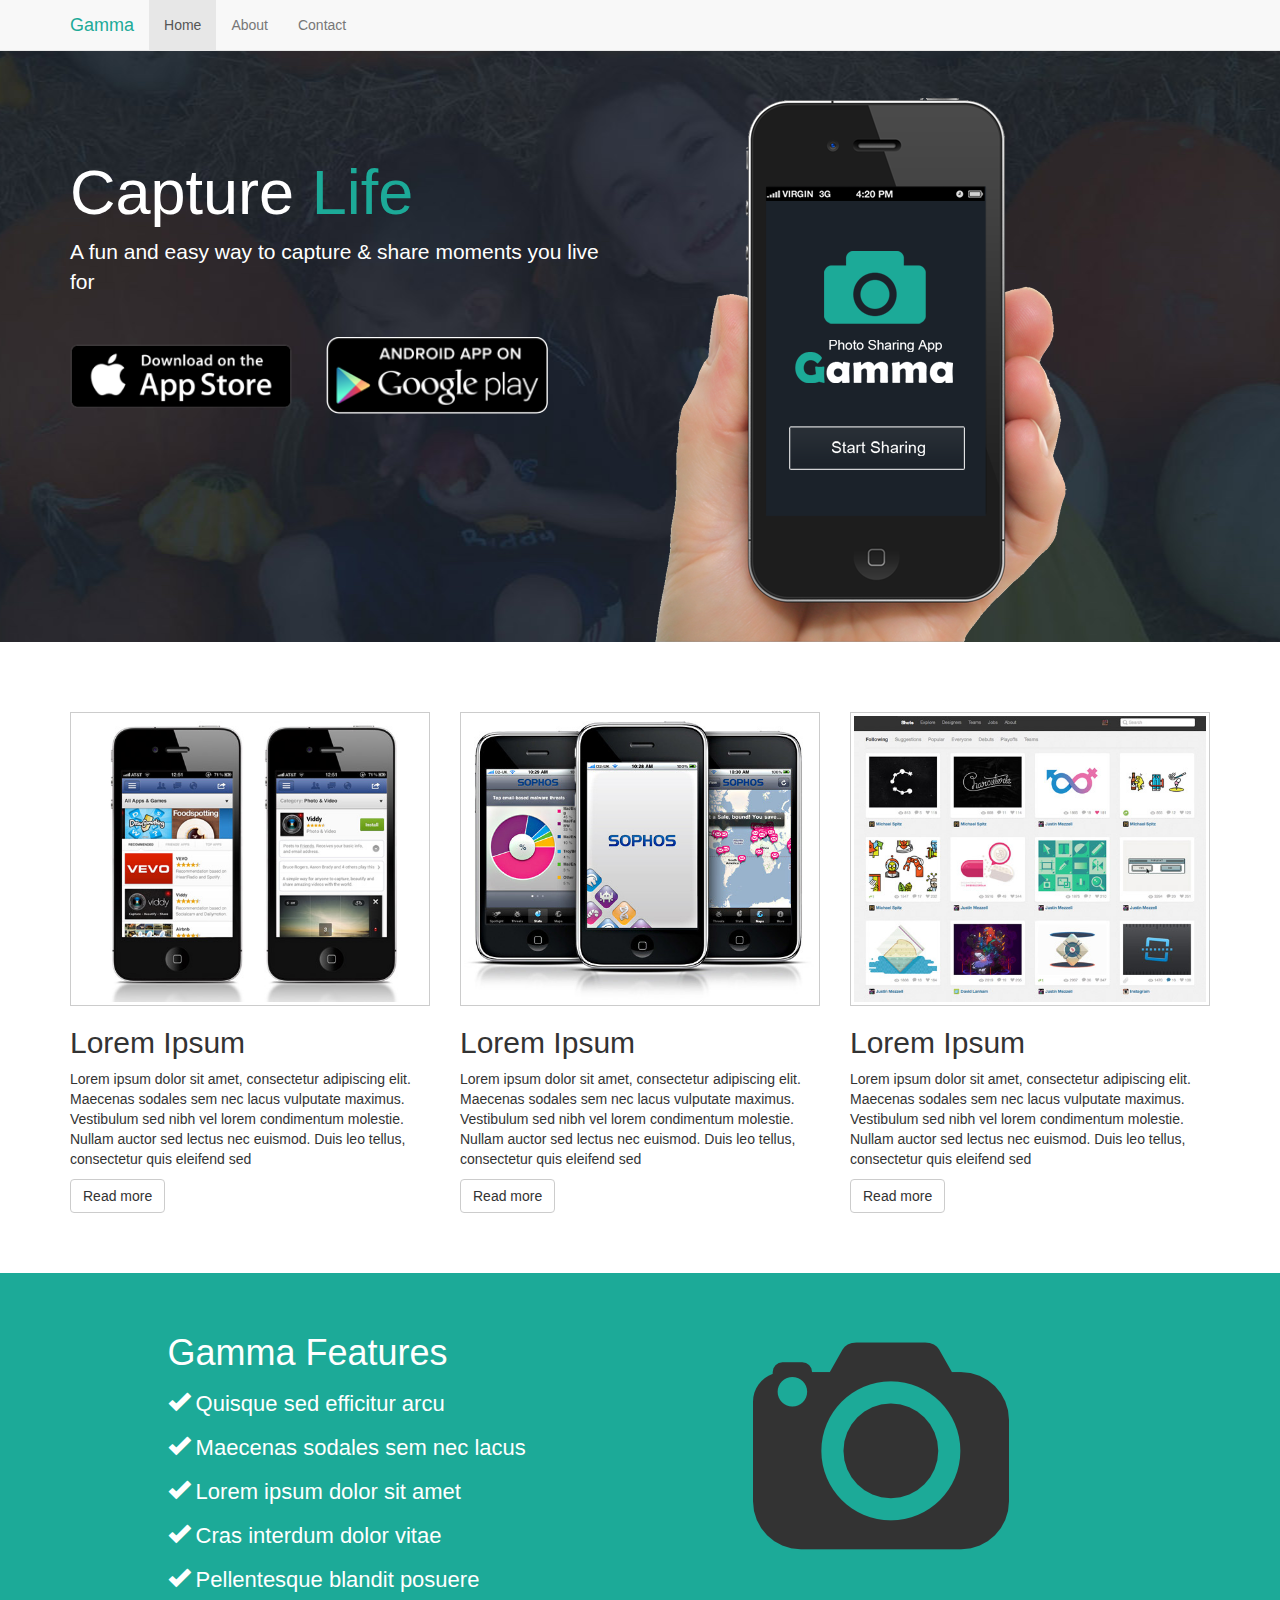
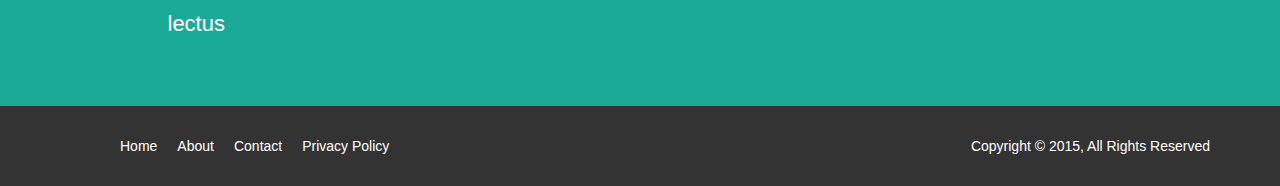
<file: index.html>
<!DOCTYPE html>
<html lang="en">
  <head>
    <meta charset="utf-8">
    <meta http-equiv="X-UA-Compatible" content="IE=edge">
    <meta name="viewport" content="width=device-width, initial-scale=1">
    <!-- The above 3 meta tags *must* come first in the head; any other head content must come *after* these tags -->


    <title>Gamma photo sharing app</title>

    <!-- Bootstrap core CSS -->
    <link href="css/bootstrap.css" rel="stylesheet">

    <!-- Custom styles for this template -->
    <link href="css/style.css" rel="stylesheet">
  </head>

  <body>

    <nav class="navbar navbar-default navbar-fixed-top">
      <div class="container">
        <div class="navbar-header">
          <button type="button" class="navbar-toggle collapsed" data-toggle="collapse" data-target="#navbar" aria-expanded="false" aria-controls="navbar">
            <span class="sr-only">Toggle navigation</span>
            <span class="icon-bar"></span>
            <span class="icon-bar"></span>
            <span class="icon-bar"></span>
          </button>
          <a class="navbar-brand em-text" href="#">Gamma</a>
        </div>
        <div id="navbar" class="collapse navbar-collapse">
          <ul class="nav navbar-nav">
            <li class="active"><a href="index.html">Home</a></li>
            <li><a href="about.html">About</a></li>
            <li><a href="contact.html">Contact</a></li>
          </ul>
        </div><!--/.nav-collapse -->
      </div>
    </nav>
	<div class="jumbotron">
		<div class="container">
			<div class="row">
				<div class="col-md-6">
					<h1> Capture <span class="em-text">Life</span></h1>
					<p>A fun and easy way to capture & share moments you live for</p>
					<a href="#"><img class="app-btn" src="img/icon_app_store.png"></a>
					<a href="#"><img class="app-btn" src="img/icon_google_play.png"></a>
				</div>
				<div class="col-md-6">
				<img class= "showcase_img" src="img/site_phone.png">
				</div>
			</div>
	  	</div>
	</div>		
    <section id="middle">
    	<div class="container">
    		<div class="row">
    			<div class="col-md-4">
    				<img src="img/demo1.jpg" class="demo">
    				<h2> Lorem Ipsum</h2>
    				<p>Lorem ipsum dolor sit amet, consectetur adipiscing elit. Maecenas sodales sem nec lacus vulputate maximus. Vestibulum sed nibh vel lorem condimentum molestie. Nullam auctor sed lectus nec euismod. Duis leo tellus, consectetur quis eleifend sed</p>
    				<a href="#" class= "btn btn-default">Read more</a>
    			</div>
     			<div class="col-md-4">
    				<img src="img/demo2.jpg" class="demo">
    				<h2> Lorem Ipsum</h2>
    				<p>Lorem ipsum dolor sit amet, consectetur adipiscing elit. Maecenas sodales sem nec lacus vulputate maximus. Vestibulum sed nibh vel lorem condimentum molestie. Nullam auctor sed lectus nec euismod. Duis leo tellus, consectetur quis eleifend sed</p>
    				<a href="#" class= "btn btn-default">Read more</a>     				
    			</div>
    			<div class="col-md-4">
    				<img src="img/demo3.jpg" class="demo">
    				<h2> Lorem Ipsum</h2>
    				<p>Lorem ipsum dolor sit amet, consectetur adipiscing elit. Maecenas sodales sem nec lacus vulputate maximus. Vestibulum sed nibh vel lorem condimentum molestie. Nullam auctor sed lectus nec euismod. Duis leo tellus, consectetur quis eleifend sed</p>
    				<a href="#" class= "btn btn-default">Read more</a>    				
    			</div>
    		</div>
    	</div>    
    </section>
    <section id="feature">
    	<div class="container">
    		<div class="row">
    			<div class="col-md-4 col-md-offset-1">
    			<h1>Gamma Features</h1>
    			<ul>
    				<li><i class="glyphicon glyphicon-ok"></i> Quisque sed efficitur arcu</li>
    				<li><i class="glyphicon glyphicon-ok"></i> Maecenas sodales sem nec lacus</li>
    				<li><i class="glyphicon glyphicon-ok"></i> Lorem ipsum dolor sit amet</li>
    				<li><i class="glyphicon glyphicon-ok"></i> Cras interdum dolor vitae </li>
    				<li><i class="glyphicon glyphicon-ok"></i> Pellentesque blandit posuere lectus</li>
    			</ul>
    			</div>
    			<div class="col-md-4 col-md-offset-2">
    				<img class="big-logo" src="img/logo.png">
    			</div>
    		</div>
    	</div>    	
    </section>
    <footer>
    	<div class="container">
    		<div class="row">
    			<div class="col-md-6 col-xs-12">
    				<ul>
    					<li><a href="index.html">Home </a></li>
    					<li><a href="about.html">About </a></li>
    					<li><a href="contact.html">Contact </a></li>
    					<li><a href="#">Privacy Policy </a></li>
    				</ul>
    			</div>
    			<div class="col-md-6 col-xs-12">
    				<p>Copyright &copy; 2015, All Rights Reserved</p>
    			</div>
    		</div>
    	</div>
    </footer>
    <!-- Bootstrap core JavaScript
    ================================================== -->
    <!-- Placed at the end of the document so the pages load faster -->
    <script src="https://ajax.googleapis.com/ajax/libs/jquery/1.12.4/jquery.min.js"></script>
    <script>window.jQuery || document.write('<script src="../../assets/js/vendor/jquery.min.js"><\/script>')</script>
    <script src="js/bootstrap.js"></script>
  </body>
</html>
</file>
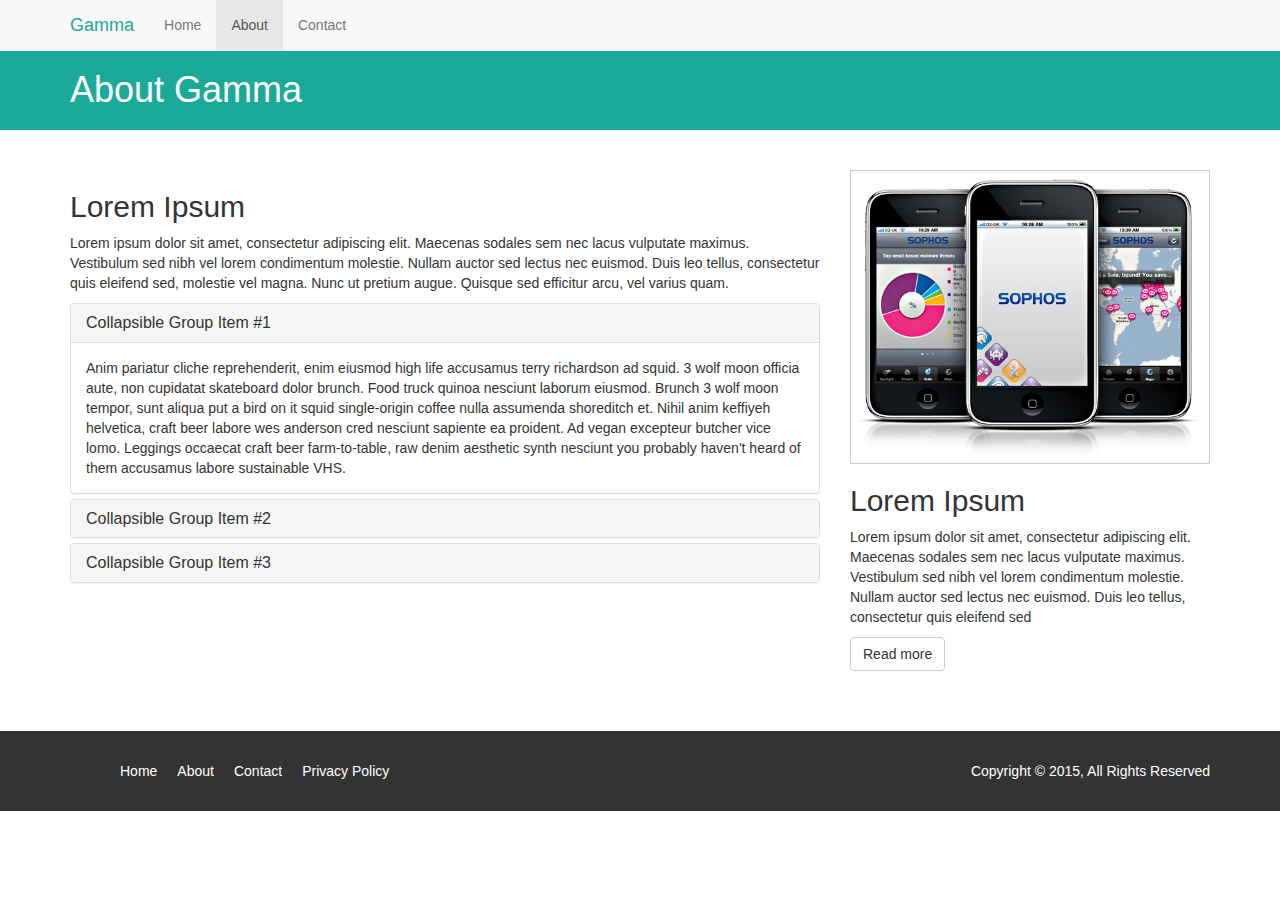
<file: about.html>
<!DOCTYPE html>
<html lang="en">
  <head>
    <meta charset="utf-8">
    <meta http-equiv="X-UA-Compatible" content="IE=edge">
    <meta name="viewport" content="width=device-width, initial-scale=1">
    <!-- The above 3 meta tags *must* come first in the head; any other head content must come *after* these tags -->


    <title>Gamma:About</title>

    <!-- Bootstrap core CSS -->
    <link href="css/bootstrap.css" rel="stylesheet">

    <!-- Custom styles for this template -->
    <link href="css/style.css" rel="stylesheet">
  </head>

  <body>

    <nav class="navbar navbar-default navbar-fixed-top">
      <div class="container">
        <div class="navbar-header">
          <button type="button" class="navbar-toggle collapsed" data-toggle="collapse" data-target="#navbar" aria-expanded="false" aria-controls="navbar">
            <span class="sr-only">Toggle navigation</span>
            <span class="icon-bar"></span>
            <span class="icon-bar"></span>
            <span class="icon-bar"></span>
          </button>
          <a class="navbar-brand em-text" href="#">Gamma</a>
        </div>
        <div id="navbar" class="collapse navbar-collapse">
          <ul class="nav navbar-nav">
            <li><a href="index.html">Home</a></li>
            <li  class="active"><a href="about.html">About</a></li>
            <li><a href="contact.html">Contact</a></li>
          </ul>
        </div><!--/.nav-collapse -->
      </div>
    </nav>
    <section id="title-bar">
        <div class="container">
            <div class="row">
                <div class="col-md-12">
                    <h1>About Gamma</h1>
                </div>
            </div>
        </div>
    </section>		
    <section id="about">
    	<div class="container">
    		<div class="row">
    			<div class="col-md-8">
                    <h2>Lorem Ipsum </h2>
                    <p>Lorem ipsum dolor sit amet, consectetur adipiscing elit. Maecenas sodales sem nec lacus vulputate maximus. Vestibulum sed nibh vel lorem condimentum molestie. Nullam auctor sed lectus nec euismod. Duis leo tellus, consectetur quis eleifend sed, molestie vel magna. Nunc ut pretium augue. Quisque sed efficitur arcu, vel varius quam. </p>
                    <div class="panel-group" id="accordion" role="tablist" aria-multiselectable="true">
                      <div class="panel panel-default">
                        <div class="panel-heading" role="tab" id="headingOne">
                          <h4 class="panel-title">
                            <a role="button" data-toggle="collapse" data-parent="#accordion" href="#collapseOne" aria-expanded="true" aria-controls="collapseOne">
                              Collapsible Group Item #1
                            </a>
                          </h4>
                        </div>
                        <div id="collapseOne" class="panel-collapse collapse in" role="tabpanel" aria-labelledby="headingOne">
                          <div class="panel-body">
                            Anim pariatur cliche reprehenderit, enim eiusmod high life accusamus terry richardson ad squid. 3 wolf moon officia aute, non cupidatat skateboard dolor brunch. Food truck quinoa nesciunt laborum eiusmod. Brunch 3 wolf moon tempor, sunt aliqua put a bird on it squid single-origin coffee nulla assumenda shoreditch et. Nihil anim keffiyeh helvetica, craft beer labore wes anderson cred nesciunt sapiente ea proident. Ad vegan excepteur butcher vice lomo. Leggings occaecat craft beer farm-to-table, raw denim aesthetic synth nesciunt you probably haven't heard of them accusamus labore sustainable VHS.
                          </div>
                        </div>
                      </div>
                      <div class="panel panel-default">
                        <div class="panel-heading" role="tab" id="headingTwo">
                          <h4 class="panel-title">
                            <a class="collapsed" role="button" data-toggle="collapse" data-parent="#accordion" href="#collapseTwo" aria-expanded="false" aria-controls="collapseTwo">
                              Collapsible Group Item #2
                            </a>
                          </h4>
                        </div>
                        <div id="collapseTwo" class="panel-collapse collapse" role="tabpanel" aria-labelledby="headingTwo">
                          <div class="panel-body">
                            Anim pariatur cliche reprehenderit, enim eiusmod high life accusamus terry richardson ad squid. 3 wolf moon officia aute, non cupidatat skateboard dolor brunch. Food truck quinoa nesciunt laborum eiusmod. Brunch 3 wolf moon tempor, sunt aliqua put a bird on it squid single-origin coffee nulla assumenda shoreditch et. Nihil anim keffiyeh helvetica, craft beer labore wes anderson cred nesciunt sapiente ea proident. Ad vegan excepteur butcher vice lomo. Leggings occaecat craft beer farm-to-table, raw denim aesthetic synth nesciunt you probably haven't heard of them accusamus labore sustainable VHS.
                          </div>
                        </div>
                      </div>
                      <div class="panel panel-default">
                        <div class="panel-heading" role="tab" id="headingThree">
                          <h4 class="panel-title">
                            <a class="collapsed" role="button" data-toggle="collapse" data-parent="#accordion" href="#collapseThree" aria-expanded="false" aria-controls="collapseThree">
                              Collapsible Group Item #3
                            </a>
                          </h4>
                        </div>
                        <div id="collapseThree" class="panel-collapse collapse" role="tabpanel" aria-labelledby="headingThree">
                          <div class="panel-body">
                            Anim pariatur cliche reprehenderit, enim eiusmod high life accusamus terry richardson ad squid. 3 wolf moon officia aute, non cupidatat skateboard dolor brunch. Food truck quinoa nesciunt laborum eiusmod. Brunch 3 wolf moon tempor, sunt aliqua put a bird on it squid single-origin coffee nulla assumenda shoreditch et. Nihil anim keffiyeh helvetica, craft beer labore wes anderson cred nesciunt sapiente ea proident. Ad vegan excepteur butcher vice lomo. Leggings occaecat craft beer farm-to-table, raw denim aesthetic synth nesciunt you probably haven't heard of them accusamus labore sustainable VHS.
                          </div>
                        </div>
                      </div>
                    </div>
    			</div>
     			<div class="col-md-4">
    				<img src="img/demo2.jpg" class="demo">
    				<h2> Lorem Ipsum</h2>
    				<p>Lorem ipsum dolor sit amet, consectetur adipiscing elit. Maecenas sodales sem nec lacus vulputate maximus. Vestibulum sed nibh vel lorem condimentum molestie. Nullam auctor sed lectus nec euismod. Duis leo tellus, consectetur quis eleifend sed</p>
    				<a href="#" class= "btn btn-default">Read more</a>     				
    			</div>
    		</div>
    	</div>    
    </section>

    <footer>
    	<div class="container">
    		<div class="row">
    			<div class="col-md-6 col-xs-12">
    				<ul>
    					<li><a href="index.html">Home </a></li>
    					<li><a href="about.html">About </a></li>
    					<li><a href="contact.html">Contact </a></li>
    					<li><a href="#">Privacy Policy </a></li>
    				</ul>
    			</div>
    			<div class="col-md-6 col-xs-12">
    				<p>Copyright &copy; 2015, All Rights Reserved</p>
    			</div>
    		</div>
    	</div>
    </footer>
    <!-- Bootstrap core JavaScript
    ================================================== -->
    <!-- Placed at the end of the document so the pages load faster -->
    <script src="https://ajax.googleapis.com/ajax/libs/jquery/1.12.4/jquery.min.js"></script>
    <script>window.jQuery || document.write('<script src="../../assets/js/vendor/jquery.min.js"><\/script>')</script>
    <script src="js/bootstrap.js"></script>
  </body>
</html>
</file>
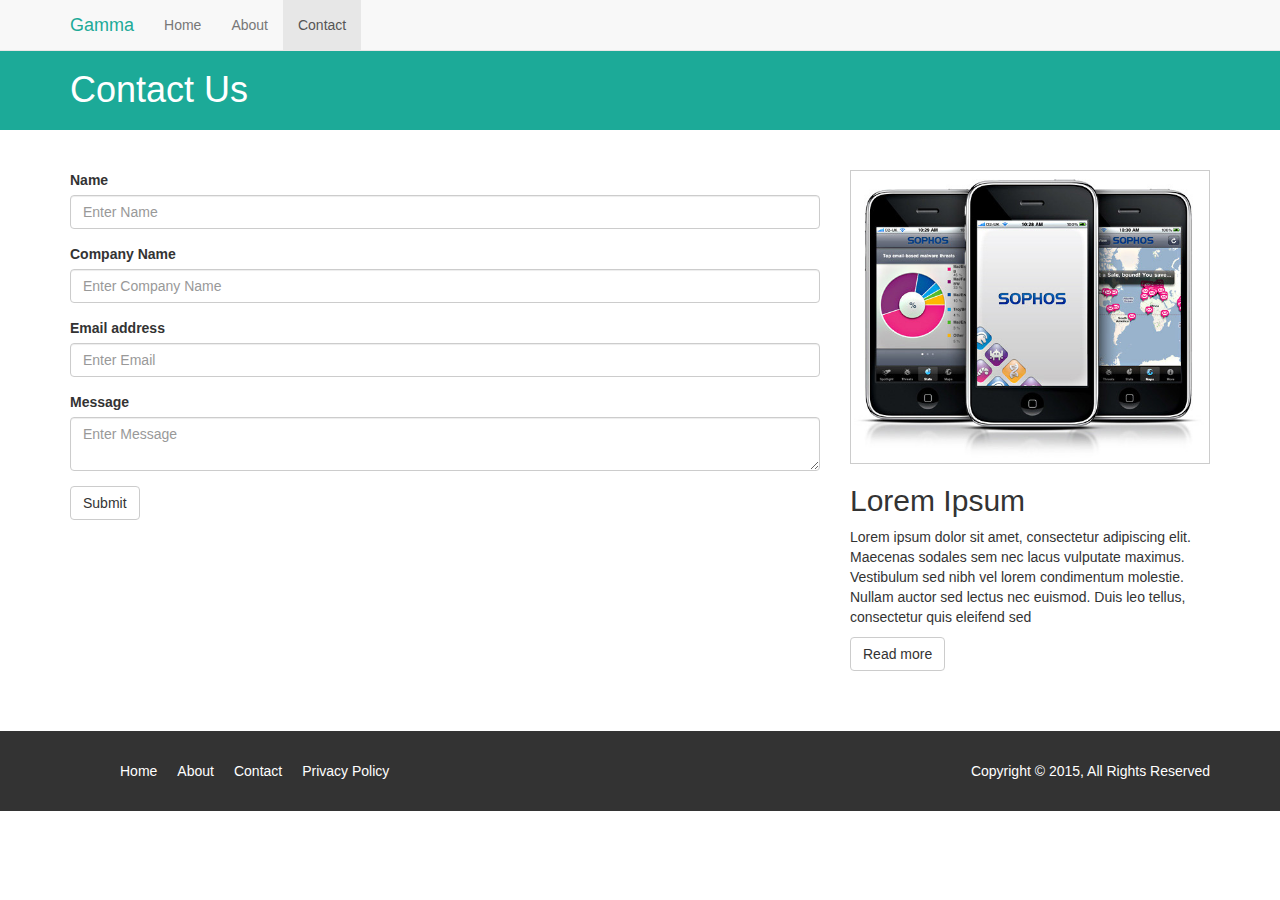
<file: contact.html>
<!DOCTYPE html>
<html lang="en">
  <head>
    <meta charset="utf-8">
    <meta http-equiv="X-UA-Compatible" content="IE=edge">
    <meta name="viewport" content="width=device-width, initial-scale=1">
    <!-- The above 3 meta tags *must* come first in the head; any other head content must come *after* these tags -->


    <title>Gamma:Contact</title>

    <!-- Bootstrap core CSS -->
    <link href="css/bootstrap.css" rel="stylesheet">

    <!-- Custom styles for this template -->
    <link href="css/style.css" rel="stylesheet">
  </head>

  <body>

    <nav class="navbar navbar-default navbar-fixed-top">
      <div class="container">
        <div class="navbar-header">
          <button type="button" class="navbar-toggle collapsed" data-toggle="collapse" data-target="#navbar" aria-expanded="false" aria-controls="navbar">
            <span class="sr-only">Toggle navigation</span>
            <span class="icon-bar"></span>
            <span class="icon-bar"></span>
            <span class="icon-bar"></span>
          </button>
          <a class="navbar-brand em-text" href="#">Gamma</a>
        </div>
        <div id="navbar" class="collapse navbar-collapse">
          <ul class="nav navbar-nav">
            <li><a href="index.html">Home</a></li>
            <li><a href="about.html">About</a></li>
            <li  class="active"><a href="contact.html">Contact</a></li>
          </ul>
        </div><!--/.nav-collapse -->
      </div>
    </nav>
    <section id="title-bar">
        <div class="container">
            <div class="row">
                <div class="col-md-12">
                    <h1>Contact Us</h1>
                </div>
            </div>
        </div>
    </section>		
    <section id="contact">
    	<div class="container">
    		<div class="row">
    			<div class="col-md-8">
            <form>
              <div class="form-group">
                <label>Name</label>
                <input type="text" class="form-control" placeholder="Enter Name">
              </div>
              <div class="form-group">
                <label>Company Name</label>
                <input type="text" class="form-control" placeholder="Enter Company Name">
              </div>
              <div class="form-group">
                <label>Email address</label>
                <input type="email" class="form-control" placeholder="Enter Email">
              </div>
              <div class="form-group">
                <label>Message</label>
                <textarea class="form-control" placeholder="Enter Message"></textarea>
              </div>

              <button type="submit" class="btn btn-default">Submit</button>
            </form>
    			</div>
     			<div class="col-md-4">
    				<img src="img/demo2.jpg" class="demo">
    				<h2> Lorem Ipsum</h2>
    				<p>Lorem ipsum dolor sit amet, consectetur adipiscing elit. Maecenas sodales sem nec lacus vulputate maximus. Vestibulum sed nibh vel lorem condimentum molestie. Nullam auctor sed lectus nec euismod. Duis leo tellus, consectetur quis eleifend sed</p>
    				<a href="#" class= "btn btn-default">Read more</a>     				
    			</div>
    		</div>
    	</div>    
    </section>

    <footer>
    	<div class="container">
    		<div class="row">
    			<div class="col-md-6 col-xs-12">
    				<ul>
    					<li><a href="index.html">Home </a></li>
    					<li><a href="about.html">About </a></li>
    					<li><a href="contact.html">Contact </a></li>
    					<li><a href="#">Privacy Policy </a></li>
    				</ul>
    			</div>
    			<div class="col-md-6 col-xs-12">
    				<p>Copyright &copy; 2015, All Rights Reserved</p>
    			</div>
    		</div>
    	</div>
    </footer>
    <!-- Bootstrap core JavaScript
    ================================================== -->
    <!-- Placed at the end of the document so the pages load faster -->
    <script src="https://ajax.googleapis.com/ajax/libs/jquery/1.12.4/jquery.min.js"></script>
    <script>window.jQuery || document.write('<script src="../../assets/js/vendor/jquery.min.js"><\/script>')</script>
    <script src="js/bootstrap.js"></script>
  </body>
</html>
</file>
<file: css/style.css>
body{
	padding-top: 50px;
}
.em-text{
	color:#1caa98 !important;
}
.col-md-4{
	margin-bottom: 20px;
}
section{
	padding: 40px 0 40px 0;
}
.jumbotron{
	background: #1b222a url("../img/site_showcase_bg.jpg") no-repeat top center;
	color:#fff;
	height: 592px;
	overflow: none;	
}
.jumbotron .app-btn{
	width: 40%;
	margin-right: 30px;
}
.jumbotron h1{
	margin-top: 60px;
}
.jumbotron p{
	margin-bottom: 40px;
}
.jumbotron showcase-img{
	width: 75%;
}
img.demo{
	width: 100%;
	padding: 3px;
	border: 1px solid #ccc;
}
section#feature{
	background: #1caa98;
	color:#fff;
	padding: 40px;
	overflow: auto;
}
section#feature ul li{
	font-size: 22px;
	list-style: none;
	line-height: 2.0em;
}
section#feature ul{
	margin: 0;
	padding: 0;
}
section#title-bar{
	margin:0;
	padding: 0;
	height: 80px;
	background: #1caa98;
	color:#fff;
}
section#title-bar h1{
	margin-bottom: 20px;
}
footer{
	background: #333;
	color: #fff;
	padding: 30px 0 20px 0;
}
footer li{
	float: left;
	padding: 0 10px 0 10px;
	list-style: none;
}
footer a{
	color:#fff;
}
footer p{
	float: right;
}
/* MEDIA QUERIES */
@media(max-width: 1200px){

}
@media(max-width: 991px){
	.showcase_img{
		display: none;
	}
}
@media(min-width: 768px) and (max-width: 990px){
	.jumbotron .app-btn{
		width: 30%;

	}
	.jumbotron{
		height: 400px !important;
		background-size: 100% 100%;
	}
	.jumbotron h1{
		margin-top: 10px;
	}
}
@media(max-width: 768px){
	.jumbotron{
		height: 350px !important;
		background-size: 100% 100%;
	}
	.jumbotron h1{
		margin-top: 10px;
	}
}
@media(max-width: 500px){
	.jumbotron{
		height: 450px !important;
		background-image: none;
		text-align: center;
	}
	.jumbotron .app-btn{
		width: 60%;
		margin: 0 auto 30px auto;
		display: block;

	}
	section#feature ul li{
		font-size: 19px !important;

	}
	footer p{
		float: none;
		text-align: center;
		padding-top: 20px;
	}
}
</file>
